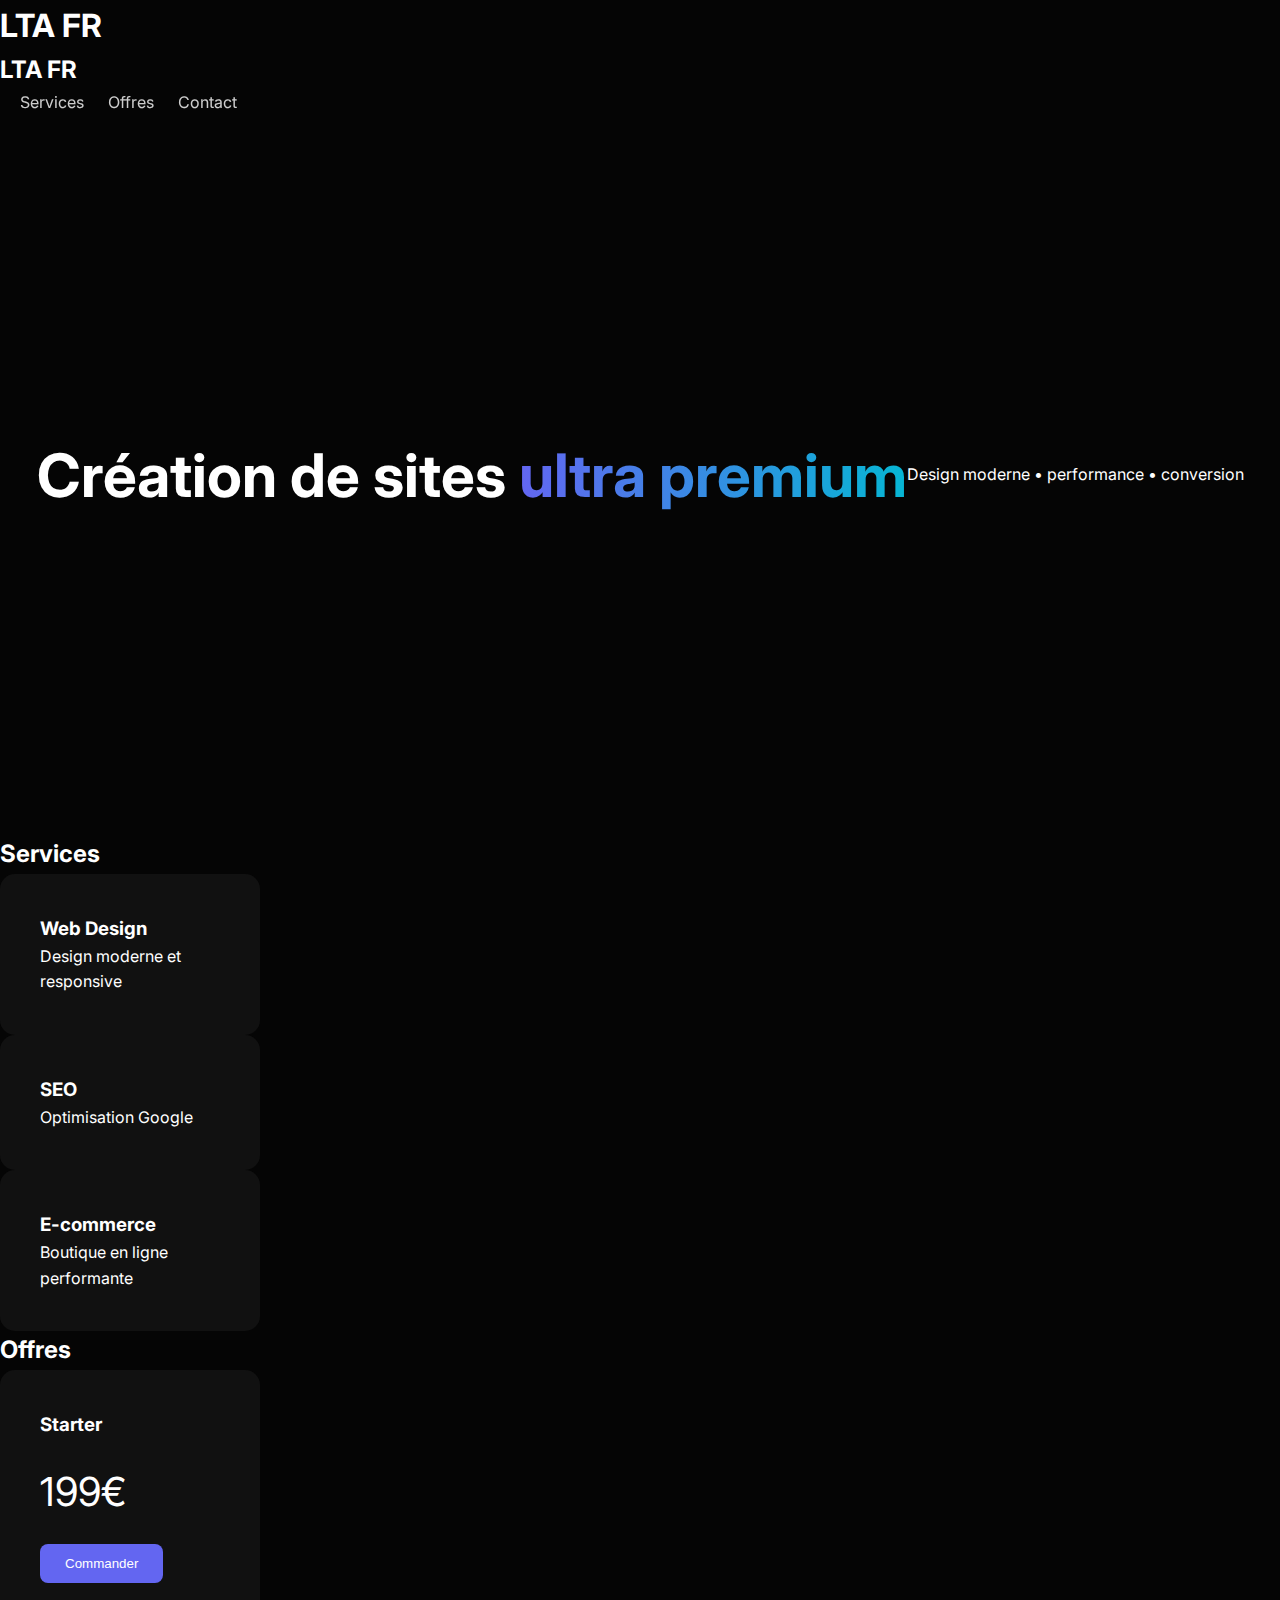
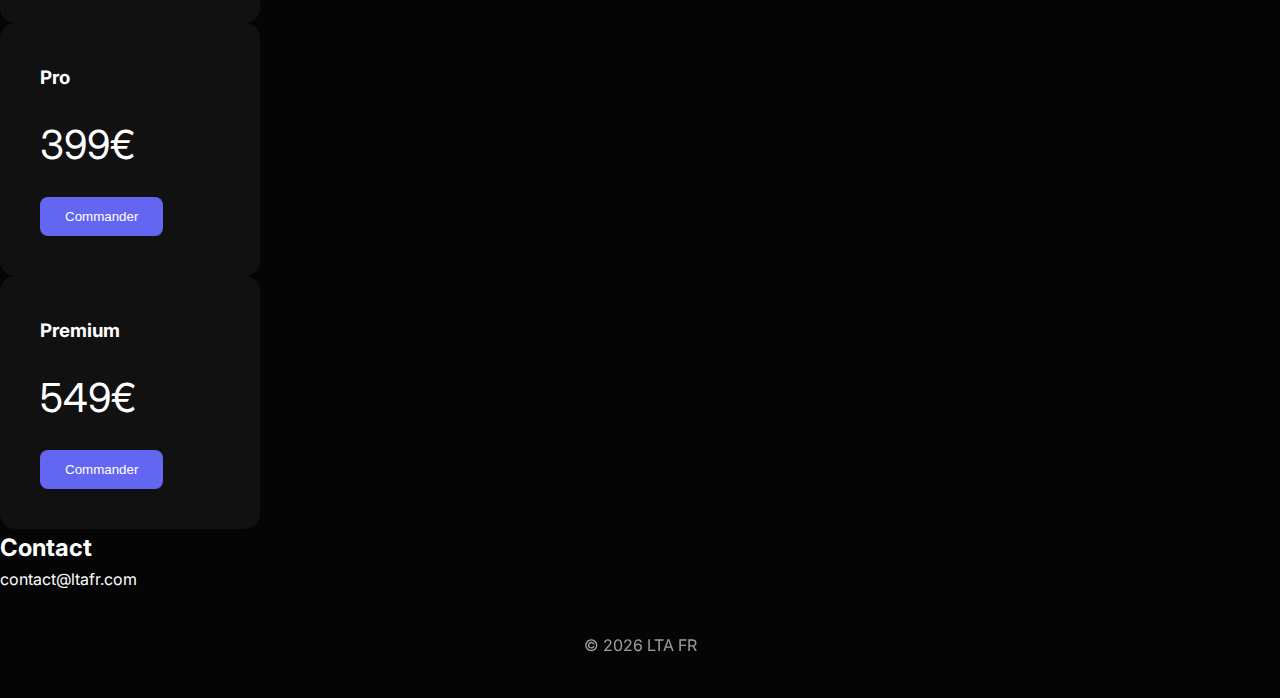
<file: index.html>
<!DOCTYPE html>

<html lang="fr">

<head>

<meta charset="UTF-8">
<meta name="viewport" content="width=device-width, initial-scale=1.0">

<title>LTA FR</title>

<link rel="stylesheet" href="style.css">

<link href="https://fonts.googleapis.com/css2?family=Inter:wght@300;400;600;800&display=swap" rel="stylesheet">

</head>

<body>

<div class="intro">

<h1 id="intro-title">LTA FR</h1>

<p id="intro-text"></p>

</div>

<div class="cursor-glow"></div>

<header>

<h2>LTA FR</h2>

<nav>

<a href="#services">Services</a> <a href="#pricing">Offres</a> <a href="#contact">Contact</a>

</nav>

</header>

<section class="hero">

<h1>Création de sites <span>ultra premium</span></h1>

<p>Design moderne • performance • conversion</p>

</section>

<section id="services">

<h2>Services</h2>

<div class="cards">

<div class="card">

<h3>Web Design</h3>

<p>Design moderne et responsive</p>

</div>

<div class="card">

<h3>SEO</h3>

<p>Optimisation Google</p>

</div>

<div class="card">

<h3>E-commerce</h3>

<p>Boutique en ligne performante</p>

</div>

</div>

</section>

<section id="pricing">

<h2>Offres</h2>

<div class="cards">

<div class="card">

<h3>Starter</h3>

<p class="price">199€</p>

<a href="https://buy.stripe.com/cNieVf5IIf0jbC9gp00ZW00">
<button>Commander</button>
</a>

</div>

<div class="card highlight">

<h3>Pro</h3>

<p class="price">399€</p>

<a href="https://buy.stripe.com/4gM4gBb326tNay5c8K0ZW01">
<button>Commander</button>
</a>

</div>

<div class="card">

<h3>Premium</h3>

<p class="price">549€</p>

<a href="https://buy.stripe.com/8x2eVf9YY8BVbC97Su0ZW02">
<button>Commander</button>
</a>

</div>

</div>

</section>

<section id="contact">

<h2>Contact</h2>

<p>contact@ltafr.com</p>

</section>

<footer>

© 2026 LTA FR

</footer>

<script src="script.js"></script>

</body>

</html>
</file>
<file: style.css>
*{
margin:0;
padding:0;
box-sizing:border-box;
}

body{

font-family:'Inter',sans-serif;
background:#050505;
color:white;
line-height:1.6;

}

.navbar{

display:flex;
justify-content:space-between;
align-items:center;
padding:20px 80px;
position:sticky;
top:0;
background:#050505;
z-index:100;

}

nav a{

margin-left:20px;
color:white;
text-decoration:none;
opacity:0.8;

}

nav a:hover{

opacity:1;

}

.hero{

height:80vh;
display:flex;
justify-content:center;
align-items:center;
text-align:center;

}

.hero h1{

font-size:60px;

}

.hero span{

background:linear-gradient(90deg,#6366f1,#06b6d4);
-webkit-background-clip:text;
color:transparent;

}

.cta{

display:inline-block;
margin-top:20px;
padding:15px 35px;
background:linear-gradient(90deg,#6366f1,#06b6d4);
border-radius:40px;
text-decoration:none;
color:white;

}

.stats{

display:flex;
justify-content:center;
gap:100px;
padding:100px;

}

.stat h2{

font-size:50px;

}

.section{

padding:120px 20px;
text-align:center;
max-width:1200px;
margin:auto;

}

.grid{

display:flex;
gap:40px;
flex-wrap:wrap;
justify-content:center;
margin-top:40px;

}

.card{

background:#111;
padding:40px;
border-radius:15px;
width:260px;
transition:0.3s;

}

.card:hover{

transform:translateY(-10px);

}

.price{

font-size:40px;
margin:20px 0;

}

.portfolio-grid{

display:flex;
gap:40px;
justify-content:center;
flex-wrap:wrap;
margin-top:40px;

}

.portfolio-item img{

width:300px;
border-radius:10px;

}

.contact-form{

display:flex;
flex-direction:column;
gap:20px;
max-width:400px;
margin:auto;

}

input,textarea,select{

padding:12px;
border:none;
border-radius:8px;

}

button{

padding:12px 25px;
border:none;
background:#6366f1;
color:white;
border-radius:8px;
cursor:pointer;

}

footer{

text-align:center;
padding:40px;
opacity:0.6;

}

.dark{

background:white;
color:black;

}
</file>
